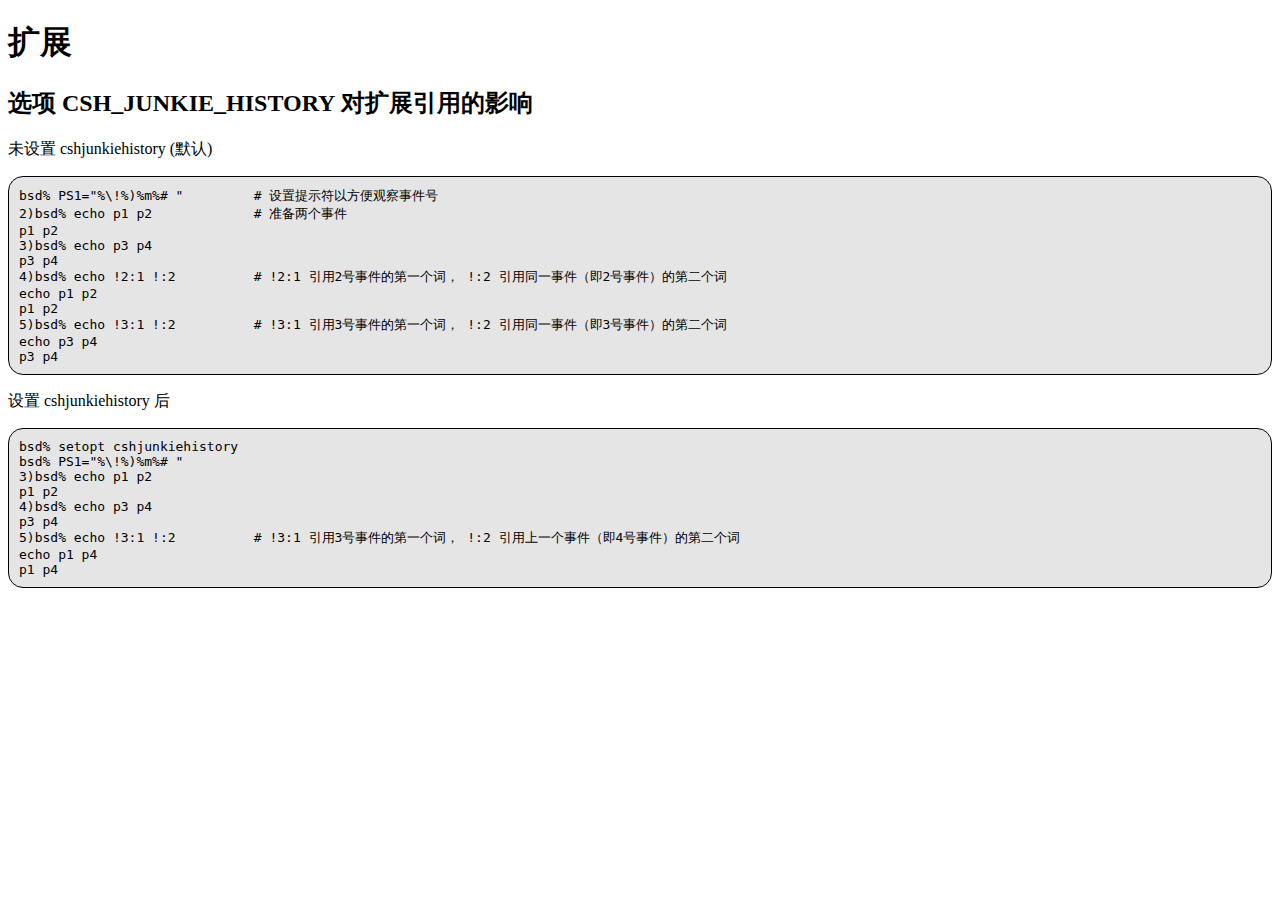
<file: docs/comments/expansion.html>
<!DOCTYPE html>
<html xmlns="http://www.w3.org/1999/xhtml" lang="en">
<head>
	<meta charset="utf-8"/>
	<link type="text/css" rel="stylesheet" href="mystyle.css"/>
</head>
<body>

<h1 id="扩展">扩展</h1>

<h2 id="expansion-cshjunkiehistory">选项 CSH_JUNKIE_HISTORY 对扩展引用的影响</h2>

<p>未设置 cshjunkiehistory (默认)</p>

<pre><code>bsd% PS1=&quot;%\!%)%m%# &quot;         # 设置提示符以方便观察事件号
2)bsd% echo p1 p2             # 准备两个事件
p1 p2
3)bsd% echo p3 p4
p3 p4
4)bsd% echo !2:1 !:2          # !2:1 引用2号事件的第一个词， !:2 引用同一事件（即2号事件）的第二个词
echo p1 p2
p1 p2
5)bsd% echo !3:1 !:2          # !3:1 引用3号事件的第一个词， !:2 引用同一事件（即3号事件）的第二个词
echo p3 p4
p3 p4
</code></pre>

<p>设置 cshjunkiehistory 后</p>

<pre><code>bsd% setopt cshjunkiehistory     
bsd% PS1=&quot;%\!%)%m%# &quot;
3)bsd% echo p1 p2
p1 p2
4)bsd% echo p3 p4
p3 p4
5)bsd% echo !3:1 !:2          # !3:1 引用3号事件的第一个词， !:2 引用上一个事件（即4号事件）的第二个词
echo p1 p4
p1 p4
</code></pre>

</body>
</html>
</file>
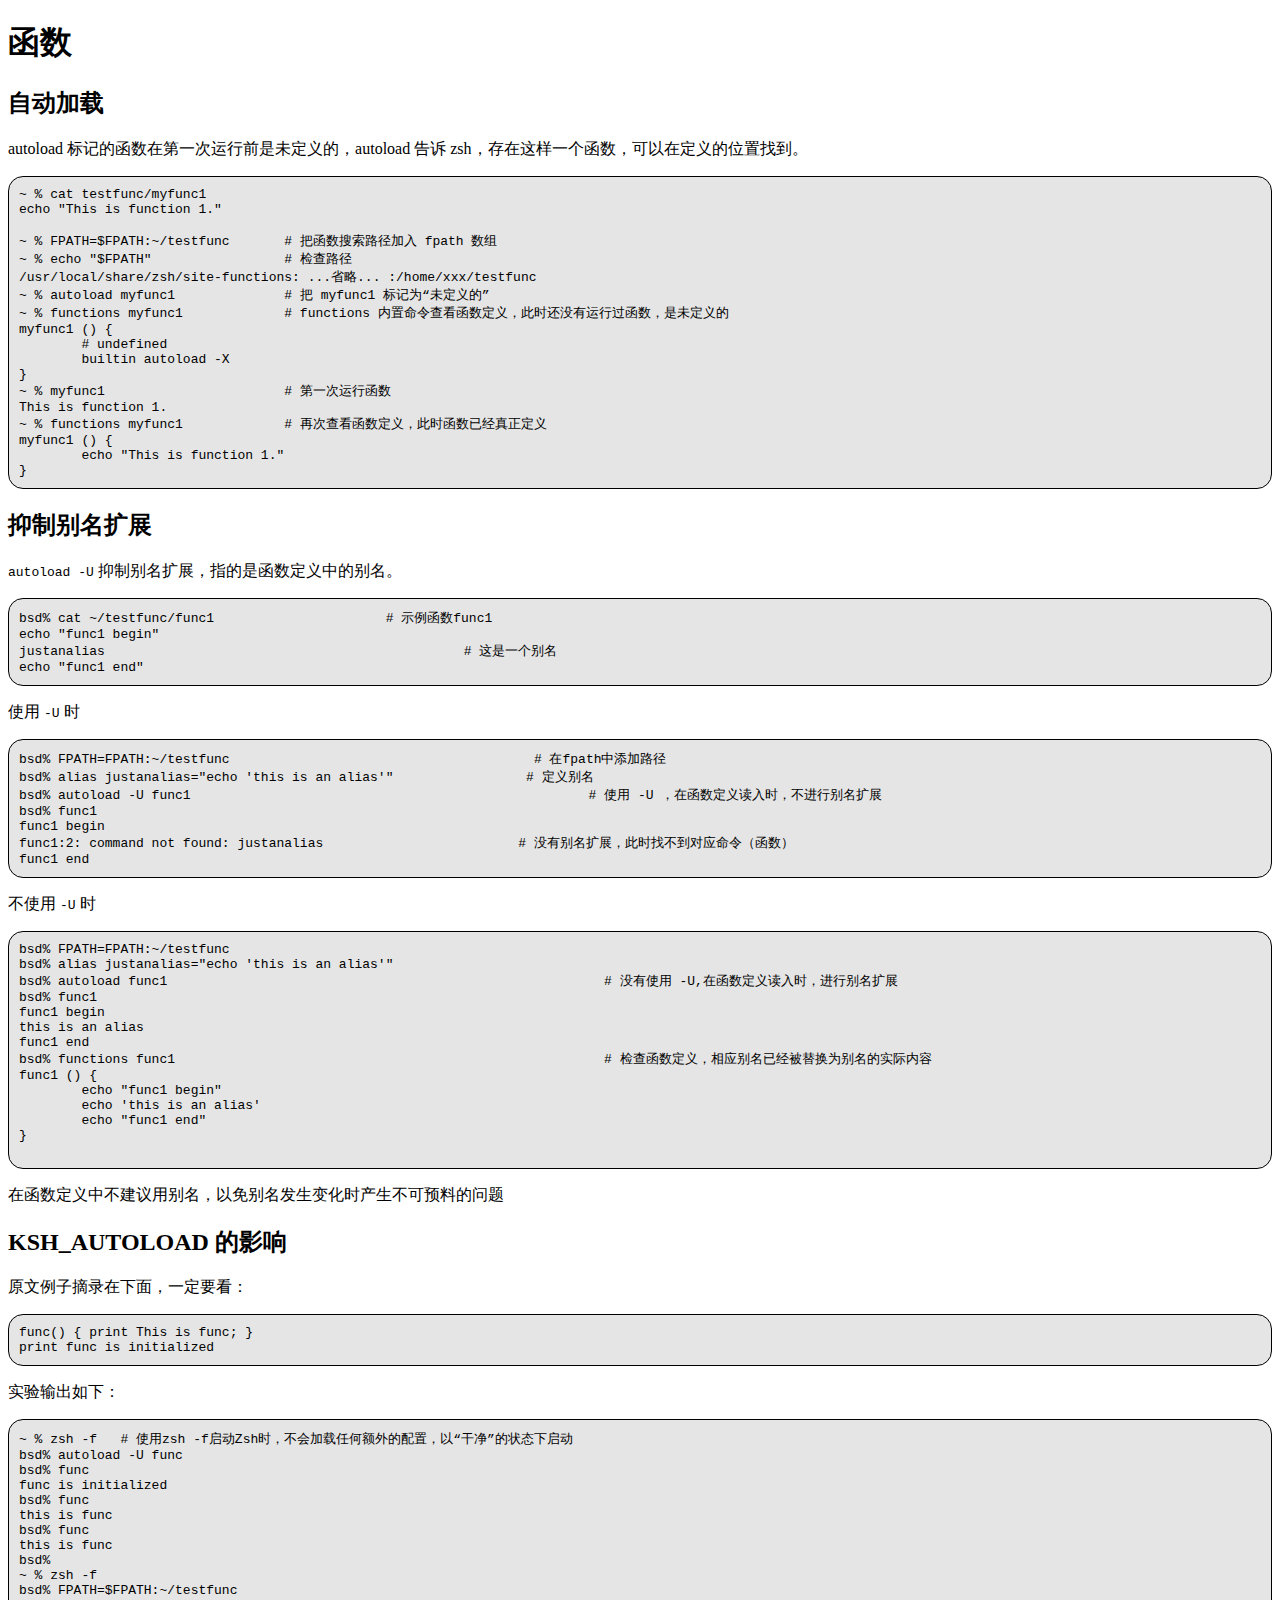
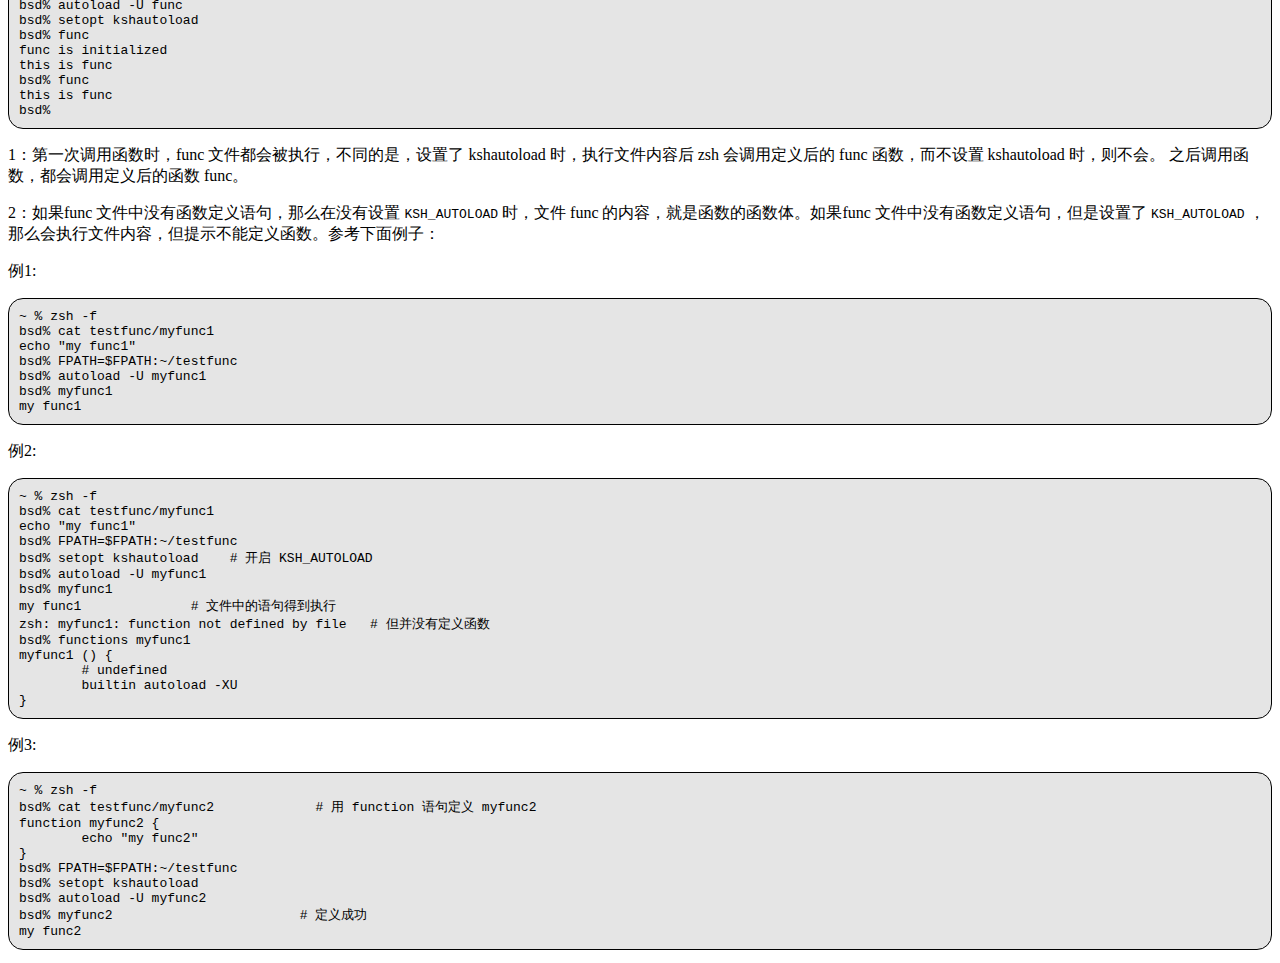
<file: docs/comments/functions.html>
<!DOCTYPE html>
<html xmlns="http://www.w3.org/1999/xhtml" lang="en">
<head>
	<meta charset="utf-8"/>
	<link type="text/css" rel="stylesheet" href="mystyle.css"/>
</head>
<body>

<h1 id="函数">函数</h1>

<h2 id="function-autoload-undefined">自动加载</h2>

<p>autoload 标记的函数在第一次运行前是未定义的，autoload 告诉 zsh，存在这样一个函数，可以在定义的位置找到。</p>

<pre><code>~ % cat testfunc/myfunc1
echo &quot;This is function 1.&quot;

~ % FPATH=$FPATH:~/testfunc       # 把函数搜索路径加入 fpath 数组
~ % echo &quot;$FPATH&quot;                 # 检查路径
/usr/local/share/zsh/site-functions: ...省略... :/home/xxx/testfunc
~ % autoload myfunc1              # 把 myfunc1 标记为“未定义的”
~ % functions myfunc1             # functions 内置命令查看函数定义，此时还没有运行过函数，是未定义的
myfunc1 () {
        # undefined
        builtin autoload -X
}
~ % myfunc1                       # 第一次运行函数
This is function 1.
~ % functions myfunc1             # 再次查看函数定义，此时函数已经真正定义
myfunc1 () {
        echo &quot;This is function 1.&quot;
}
</code></pre>

<h2 id="function-autoload-alias">抑制别名扩展</h2>

<p><code>autoload -U</code> 抑制别名扩展，指的是函数定义中的别名。</p>

<pre><code>bsd% cat ~/testfunc/func1                      # 示例函数func1
echo &quot;func1 begin&quot;
justanalias                                              # 这是一个别名
echo &quot;func1 end&quot;
</code></pre>

<p>使用 <code>-U</code> 时</p>

<pre><code>bsd% FPATH=FPATH:~/testfunc                                       # 在fpath中添加路径
bsd% alias justanalias=&quot;echo 'this is an alias'&quot;                 # 定义别名
bsd% autoload -U func1                                                   # 使用 -U ，在函数定义读入时，不进行别名扩展
bsd% func1          
func1 begin
func1:2: command not found: justanalias                         # 没有别名扩展，此时找不到对应命令（函数）
func1 end
</code></pre>

<p>不使用 <code>-U</code> 时</p>

<pre><code>bsd% FPATH=FPATH:~/testfunc
bsd% alias justanalias=&quot;echo 'this is an alias'&quot;
bsd% autoload func1                                                        # 没有使用 -U,在函数定义读入时，进行别名扩展
bsd% func1
func1 begin
this is an alias                                                                                                                 
func1 end
bsd% functions func1                                                       # 检查函数定义，相应别名已经被替换为别名的实际内容
func1 () {
	echo &quot;func1 begin&quot;
	echo 'this is an alias'
	echo &quot;func1 end&quot;
}

</code></pre>

<p>在函数定义中不建议用别名，以免别名发生变化时产生不可预料的问题</p>

<h2 id="function-autoload-kshautoload">KSH_AUTOLOAD 的影响</h2>

<p>原文例子摘录在下面，一定要看：</p>

<pre><code>func() { print This is func; }
print func is initialized
</code></pre>

<p>实验输出如下：</p>

<pre><code>~ % zsh -f   # 使用zsh -f启动Zsh时，不会加载任何额外的配置，以“干净”的状态下启动
bsd% autoload -U func
bsd% func
func is initialized
bsd% func
this is func
bsd% func
this is func
bsd%
~ % zsh -f
bsd% FPATH=$FPATH:~/testfunc
bsd% autoload -U func
bsd% setopt kshautoload
bsd% func
func is initialized
this is func
bsd% func
this is func
bsd%
</code></pre>

<p>1：第一次调用函数时，func 文件都会被执行，不同的是，设置了 kshautoload 时，执行文件内容后 zsh 会调用定义后的 func 函数，而不设置 kshautoload 时，则不会。 之后调用函数，都会调用定义后的函数 func。</p>

<p>2：如果func 文件中没有函数定义语句，那么在没有设置 <code>KSH_AUTOLOAD</code> 时，文件 func 的内容，就是函数的函数体。如果func 文件中没有函数定义语句，但是设置了 <code>KSH_AUTOLOAD</code> ，那么会执行文件内容，但提示不能定义函数。参考下面例子：</p>

<p>例1:</p>

<pre><code>~ % zsh -f   
bsd% cat testfunc/myfunc1
echo &quot;my func1&quot;
bsd% FPATH=$FPATH:~/testfunc
bsd% autoload -U myfunc1
bsd% myfunc1
my func1
</code></pre>

<p>例2:</p>

<pre><code>~ % zsh -f
bsd% cat testfunc/myfunc1
echo &quot;my func1&quot;
bsd% FPATH=$FPATH:~/testfunc
bsd% setopt kshautoload    # 开启 KSH_AUTOLOAD
bsd% autoload -U myfunc1
bsd% myfunc1
my func1              # 文件中的语句得到执行
zsh: myfunc1: function not defined by file   # 但并没有定义函数
bsd% functions myfunc1
myfunc1 () {
        # undefined
        builtin autoload -XU
}
</code></pre>

<p>例3:</p>

<pre><code>~ % zsh -f
bsd% cat testfunc/myfunc2             # 用 function 语句定义 myfunc2
function myfunc2 {
        echo &quot;my func2&quot;
}
bsd% FPATH=$FPATH:~/testfunc
bsd% setopt kshautoload
bsd% autoload -U myfunc2
bsd% myfunc2                        # 定义成功
my func2
</code></pre>

</body>
</html>
</file>
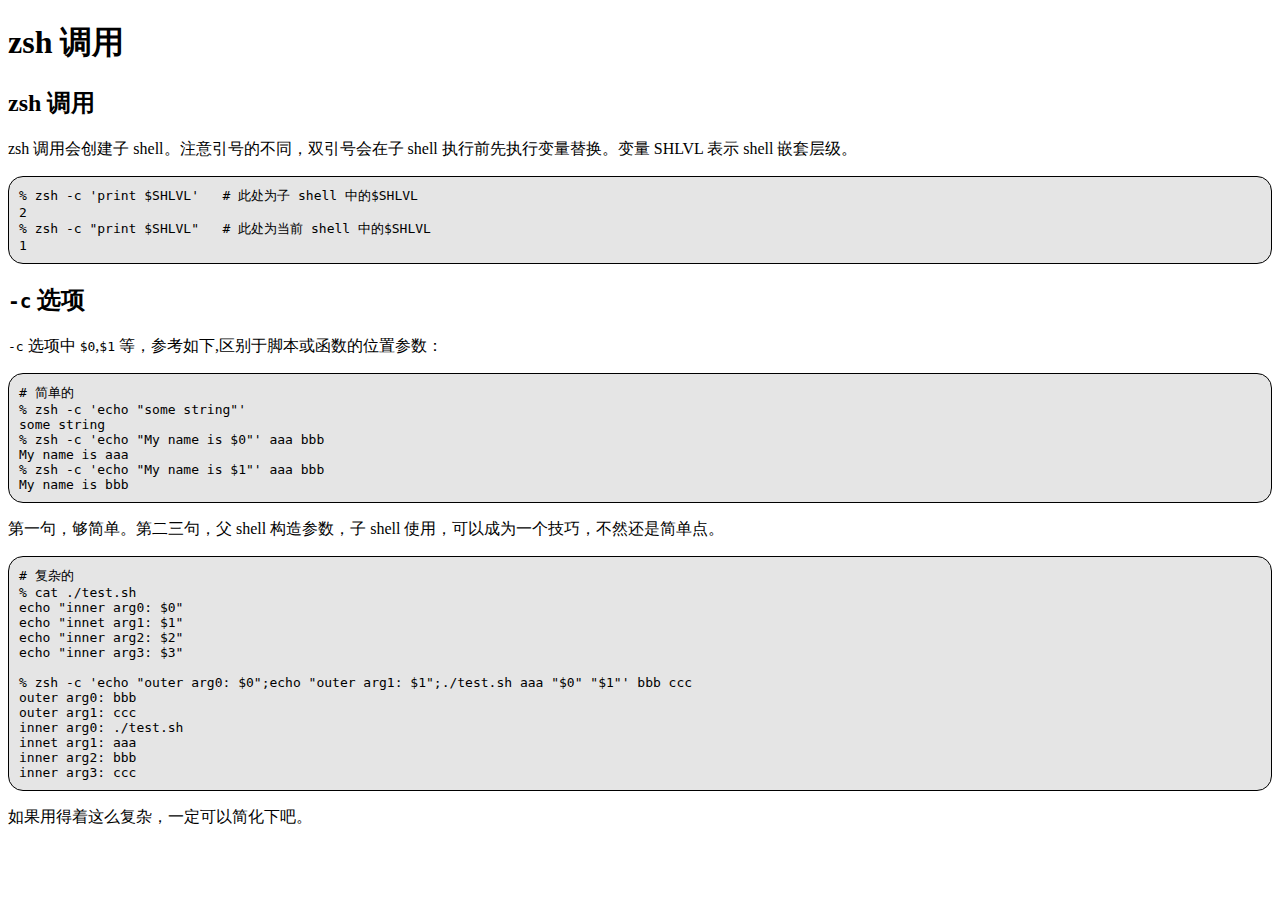
<file: docs/comments/invocation.html>
<!DOCTYPE html>
<html xmlns="http://www.w3.org/1999/xhtml" lang="en">
<head>
	<meta charset="utf-8"/>
	<link type="text/css" rel="stylesheet" href="mystyle.css"/>
</head>
<body>

<h1 id="zsh调用">zsh 调用</h1>

<h2 id="invocation-overview">zsh 调用</h2>

<p>zsh 调用会创建子 shell。注意引号的不同，双引号会在子 shell 执行前先执行变量替换。变量 SHLVL 表示 shell 嵌套层级。</p>

<pre><code>% zsh -c 'print $SHLVL'   # 此处为子 shell 中的$SHLVL
2
% zsh -c &quot;print $SHLVL&quot;   # 此处为当前 shell 中的$SHLVL
1
</code></pre>

<h2 id="invocation-flag-c"><code>-c</code> 选项</h2>

<p><code>-c</code> 选项中 <code>$0</code>,<code>$1</code> 等，参考如下,区别于脚本或函数的位置参数：</p>

<pre><code># 简单的
% zsh -c 'echo &quot;some string&quot;'
some string
% zsh -c 'echo &quot;My name is $0&quot;' aaa bbb
My name is aaa
% zsh -c 'echo &quot;My name is $1&quot;' aaa bbb
My name is bbb
</code></pre>

<p>第一句，够简单。第二三句，父 shell 构造参数，子 shell 使用，可以成为一个技巧，不然还是简单点。</p>

<pre><code># 复杂的
% cat ./test.sh 
echo &quot;inner arg0: $0&quot;
echo &quot;innet arg1: $1&quot;
echo &quot;inner arg2: $2&quot;
echo &quot;inner arg3: $3&quot;

% zsh -c 'echo &quot;outer arg0: $0&quot;;echo &quot;outer arg1: $1&quot;;./test.sh aaa &quot;$0&quot; &quot;$1&quot;' bbb ccc
outer arg0: bbb
outer arg1: ccc
inner arg0: ./test.sh
innet arg1: aaa
inner arg2: bbb
inner arg3: ccc
</code></pre>

<p>如果用得着这么复杂，一定可以简化下吧。</p>

</body>
</html>
</file>
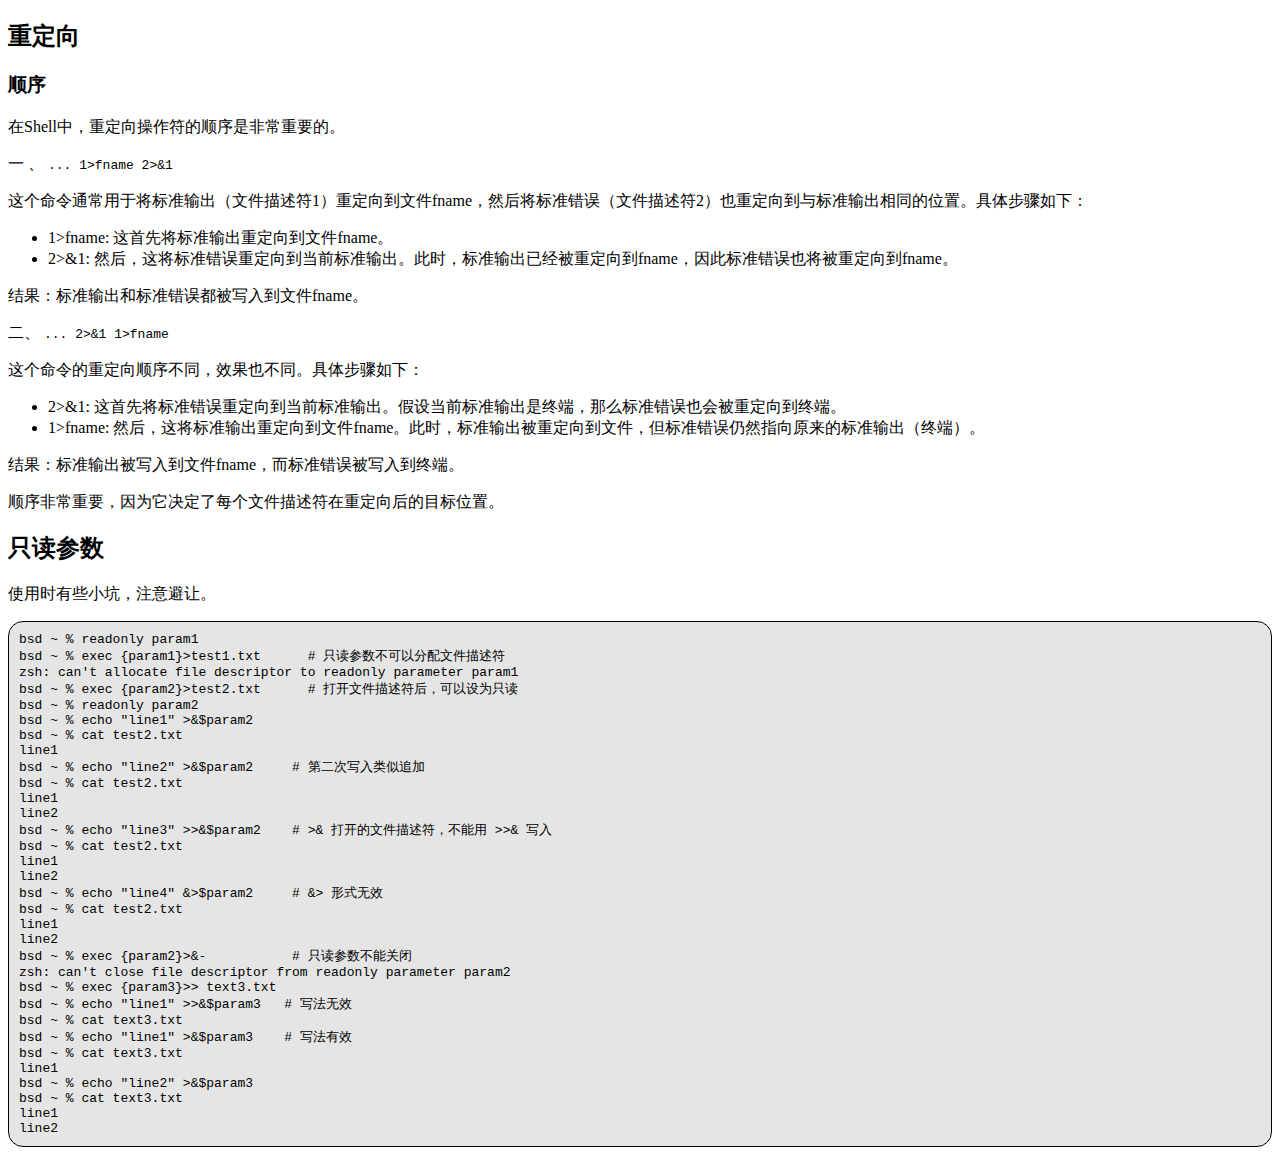
<file: docs/comments/redirections.html>
<!DOCTYPE html>
<html xmlns="http://www.w3.org/1999/xhtml" lang="en">
<head>
	<meta charset="utf-8"/>
	<link type="text/css" rel="stylesheet" href="mystyle.css"/>
</head>
<body>

<h2 id="重定向">重定向</h2>

<h3 id="redirections-order">顺序</h3>

<p>在Shell中，重定向操作符的顺序是非常重要的。</p>

<p>一 、 <code>... 1&gt;fname 2&gt;&amp;1</code></p>

<p>这个命令通常用于将标准输出（文件描述符1）重定向到文件fname，然后将标准错误（文件描述符2）也重定向到与标准输出相同的位置。具体步骤如下：</p>

<ul>
<li>1&gt;fname: 这首先将标准输出重定向到文件fname。</li>
<li>2&gt;&amp;1: 然后，这将标准错误重定向到当前标准输出。此时，标准输出已经被重定向到fname，因此标准错误也将被重定向到fname。</li>
</ul>

<p>结果：标准输出和标准错误都被写入到文件fname。</p>

<p>二、 <code>... 2&gt;&amp;1 1&gt;fname</code></p>

<p>这个命令的重定向顺序不同，效果也不同。具体步骤如下：</p>

<ul>
<li>2&gt;&amp;1: 这首先将标准错误重定向到当前标准输出。假设当前标准输出是终端，那么标准错误也会被重定向到终端。</li>
<li>1&gt;fname: 然后，这将标准输出重定向到文件fname。此时，标准输出被重定向到文件，但标准错误仍然指向原来的标准输出（终端）。</li>
</ul>

<p>结果：标准输出被写入到文件fname，而标准错误被写入到终端。</p>

<p>顺序非常重要，因为它决定了每个文件描述符在重定向后的目标位置。</p>

<h2 id="redirections-fd-param-readonly">只读参数</h2>

<p>使用时有些小坑，注意避让。</p>

<pre><code>bsd ~ % readonly param1
bsd ~ % exec {param1}&gt;test1.txt      # 只读参数不可以分配文件描述符
zsh: can't allocate file descriptor to readonly parameter param1
bsd ~ % exec {param2}&gt;test2.txt      # 打开文件描述符后，可以设为只读
bsd ~ % readonly param2
bsd ~ % echo &quot;line1&quot; &gt;&amp;$param2
bsd ~ % cat test2.txt
line1
bsd ~ % echo &quot;line2&quot; &gt;&amp;$param2     # 第二次写入类似追加
bsd ~ % cat test2.txt
line1
line2
bsd ~ % echo &quot;line3&quot; &gt;&gt;&amp;$param2    # &gt;&amp; 打开的文件描述符，不能用 &gt;&gt;&amp; 写入
bsd ~ % cat test2.txt
line1
line2
bsd ~ % echo &quot;line4&quot; &amp;&gt;$param2     # &amp;&gt; 形式无效
bsd ~ % cat test2.txt
line1
line2
bsd ~ % exec {param2}&gt;&amp;-           # 只读参数不能关闭
zsh: can't close file descriptor from readonly parameter param2
bsd ~ % exec {param3}&gt;&gt; text3.txt
bsd ~ % echo &quot;line1&quot; &gt;&gt;&amp;$param3   # 写法无效
bsd ~ % cat text3.txt             
bsd ~ % echo &quot;line1&quot; &gt;&amp;$param3    # 写法有效
bsd ~ % cat text3.txt
line1
bsd ~ % echo &quot;line2&quot; &gt;&amp;$param3
bsd ~ % cat text3.txt
line1
line2
</code></pre>

</body>
</html>
</file>
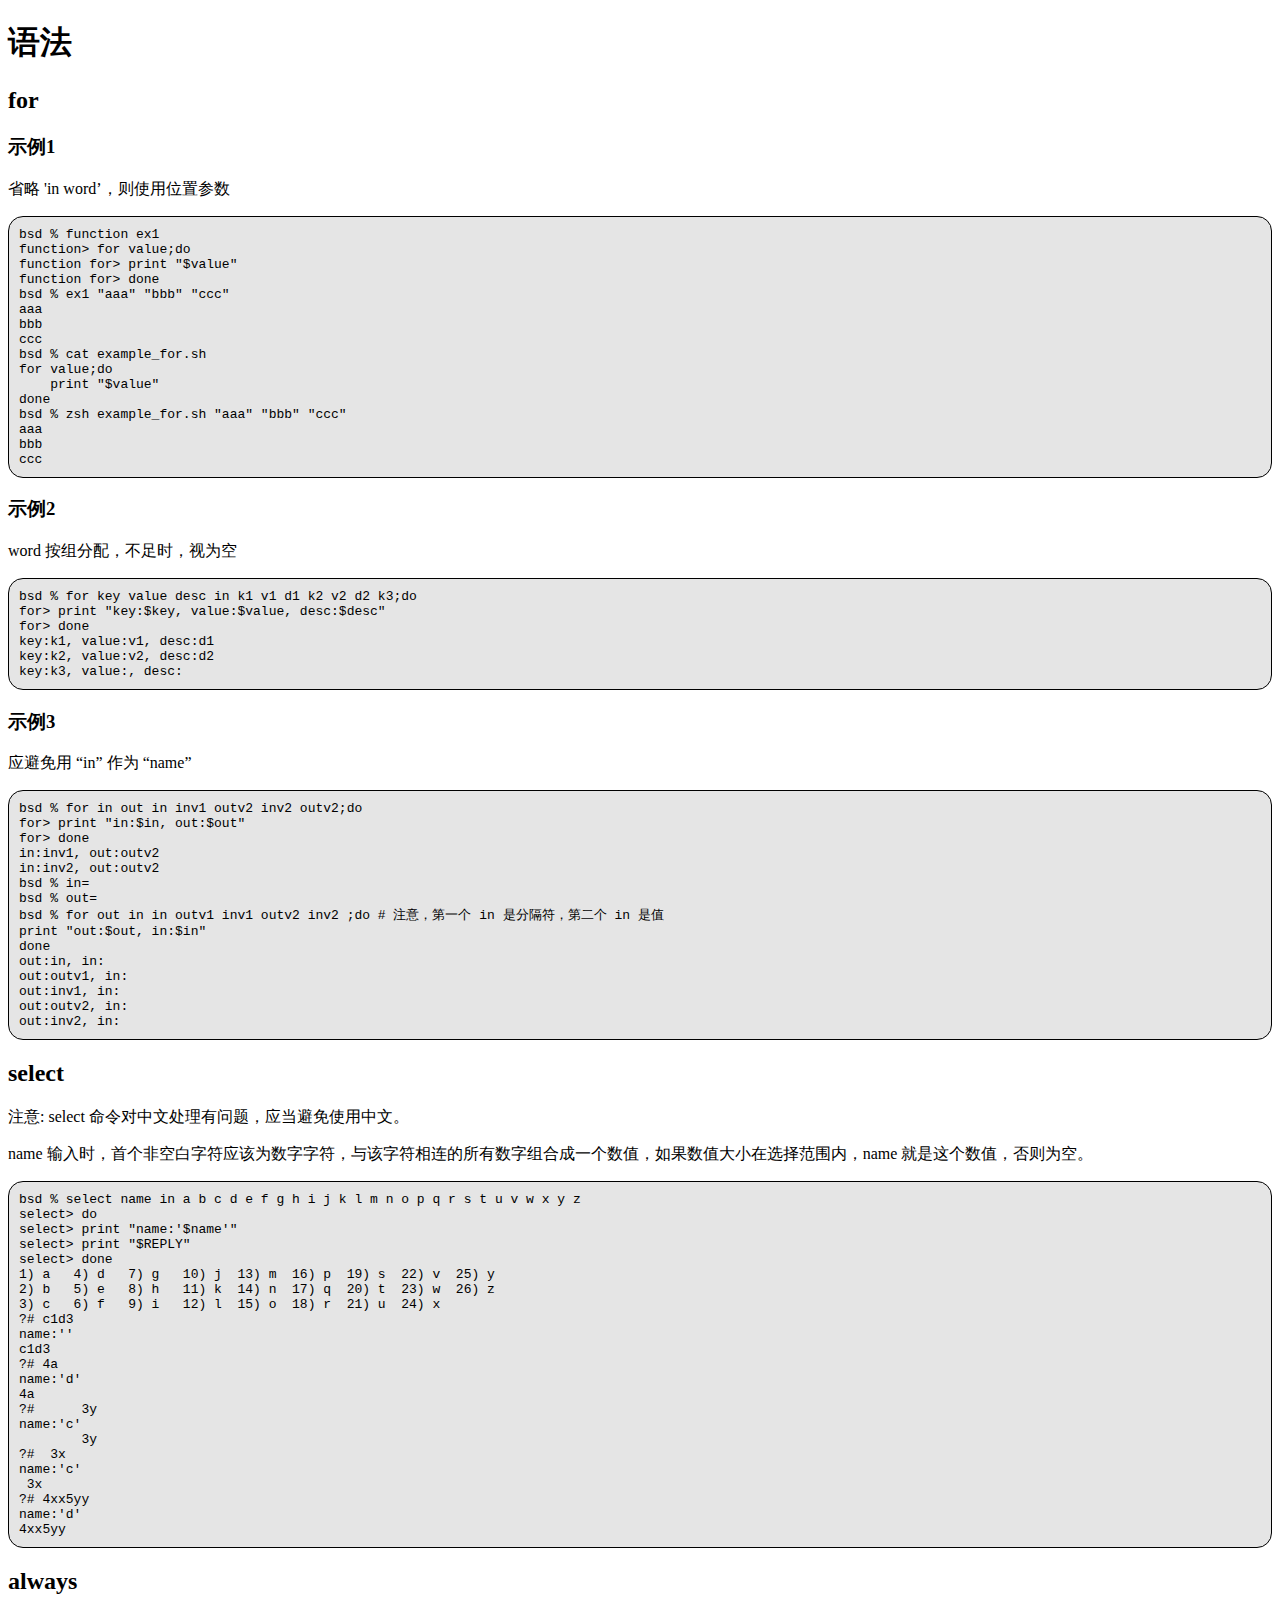
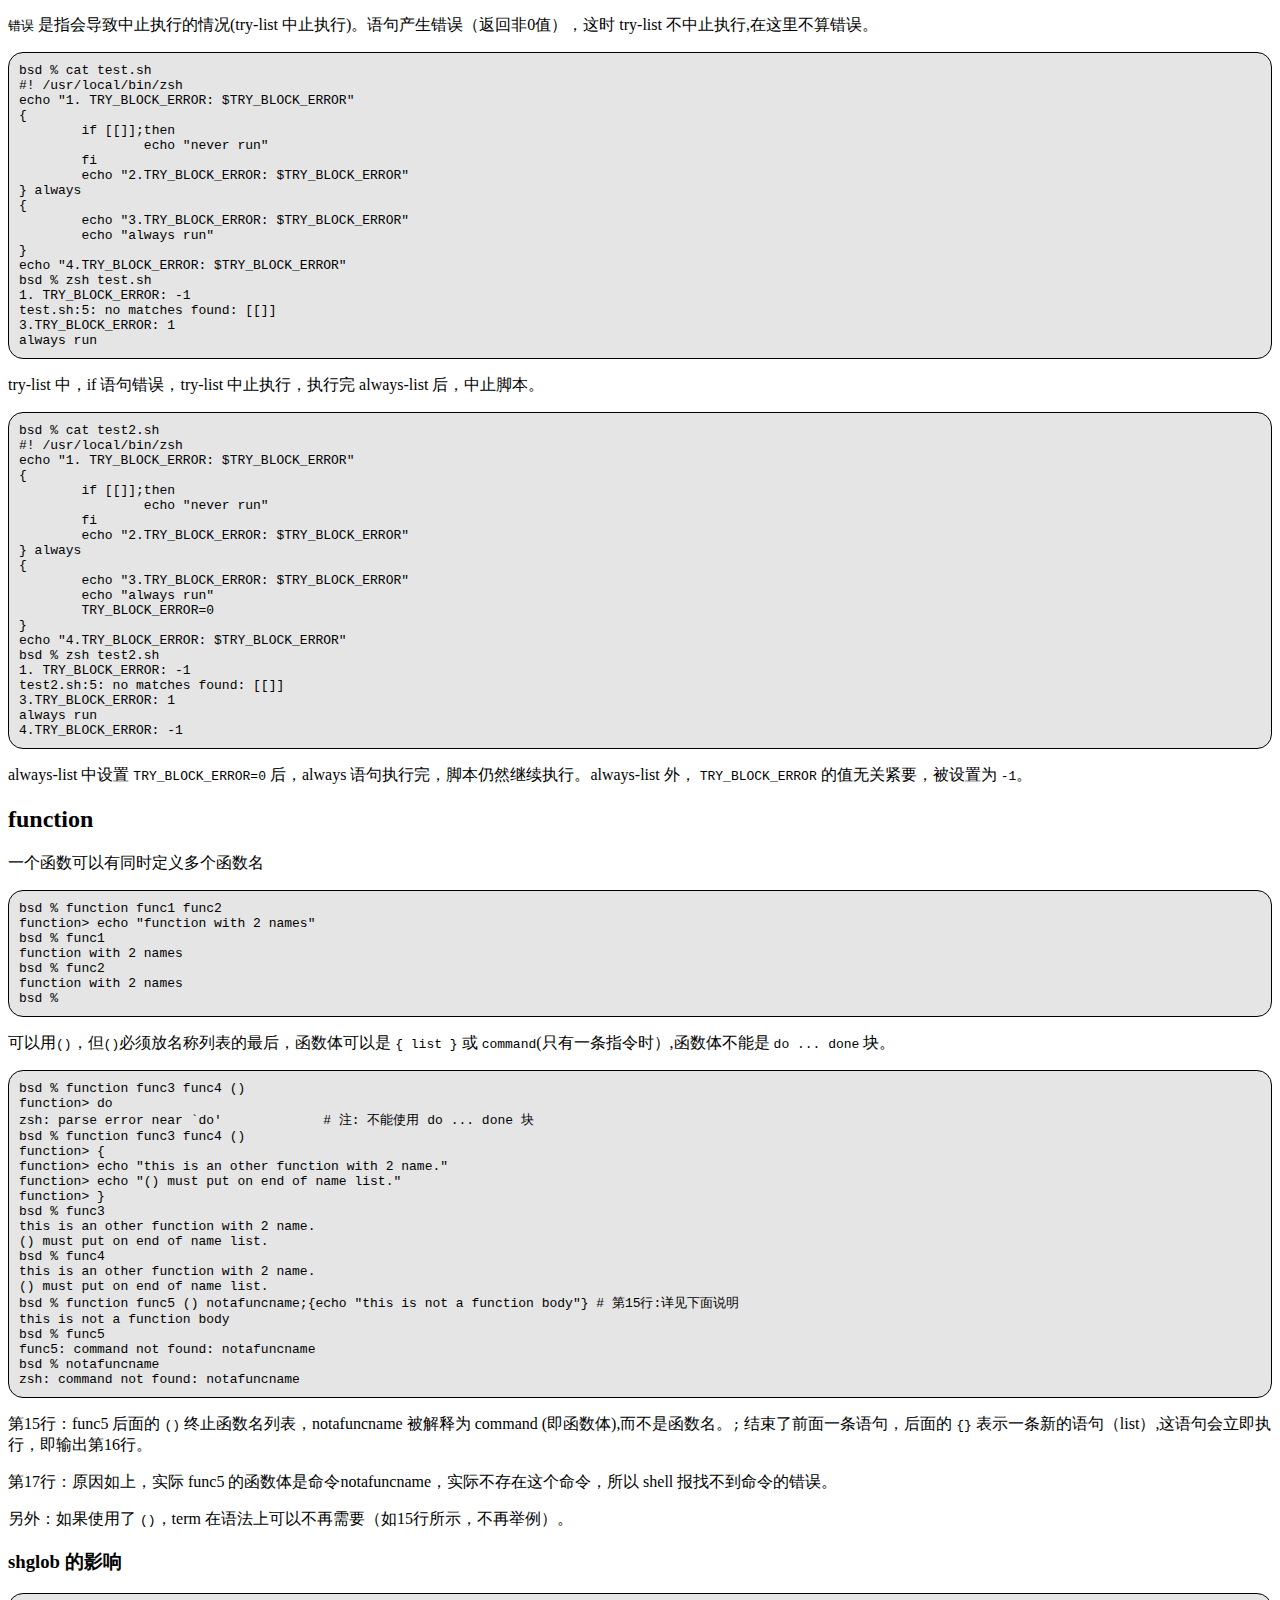
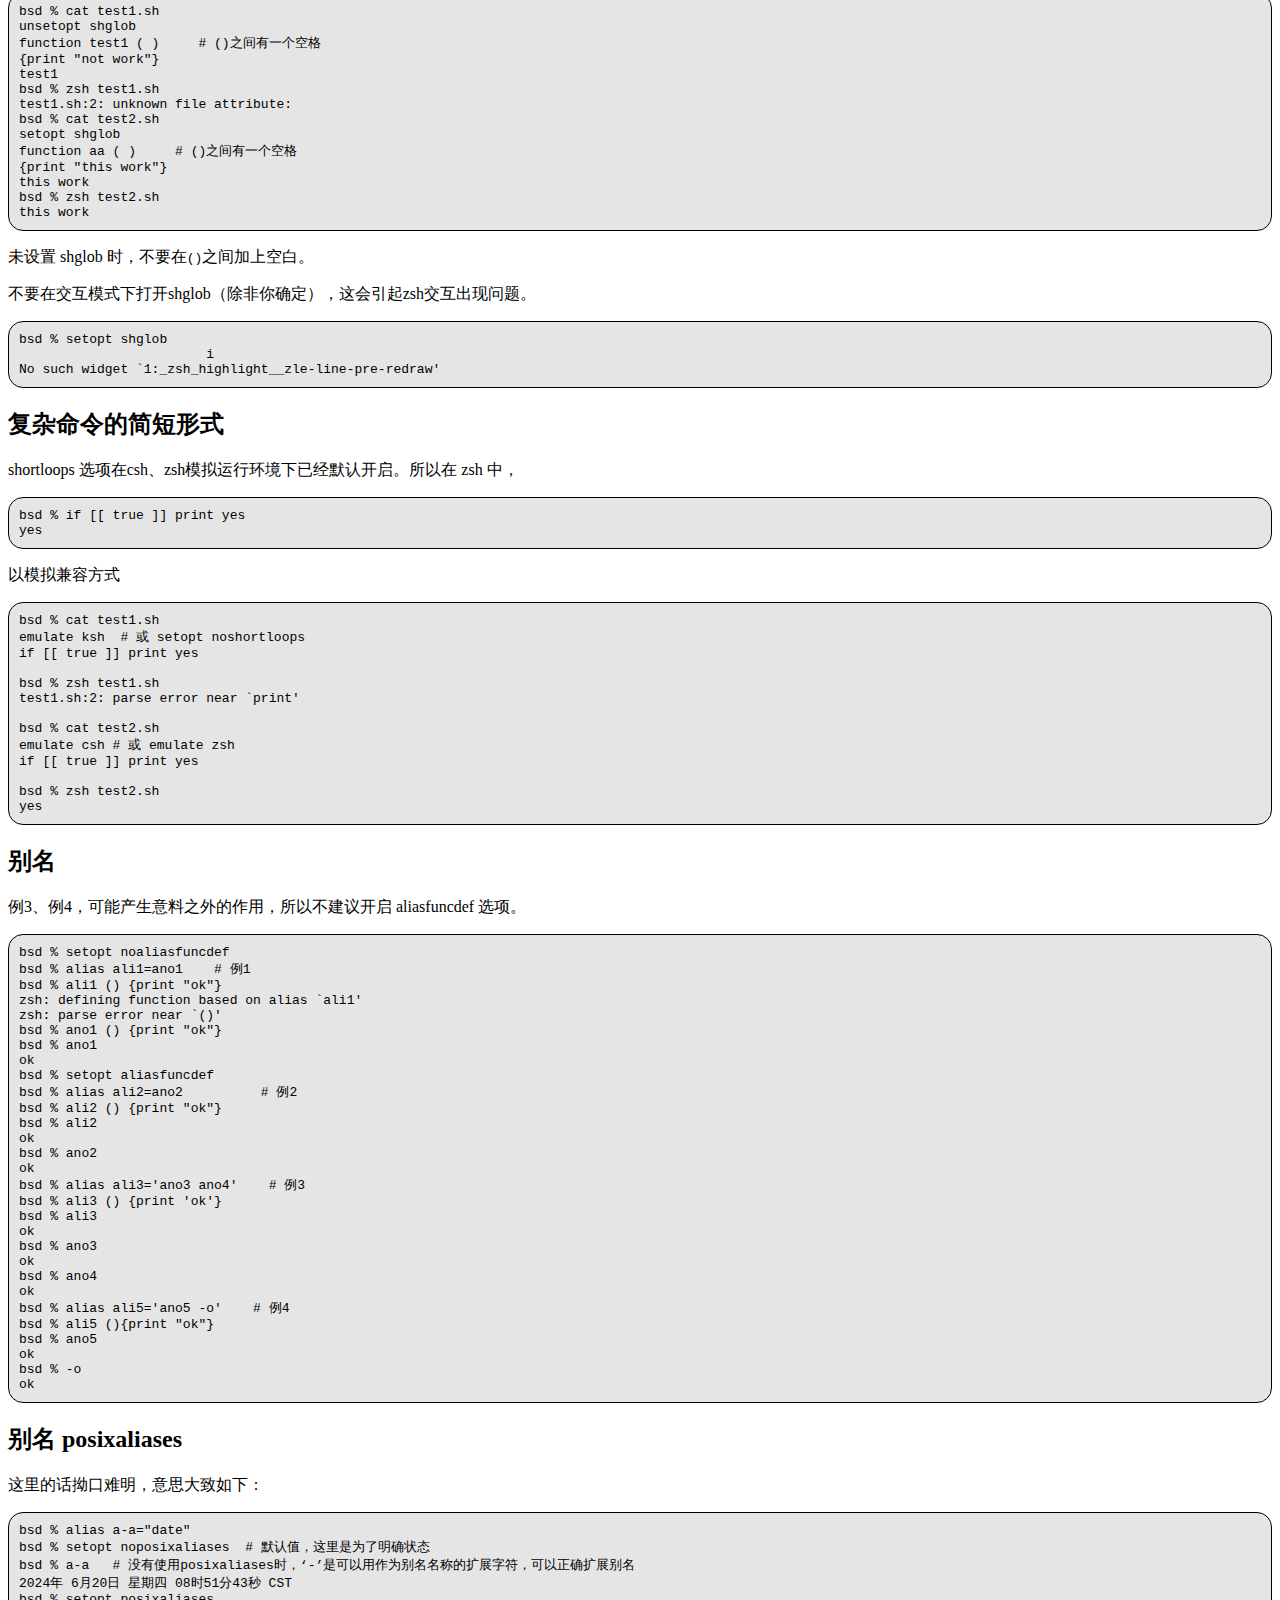
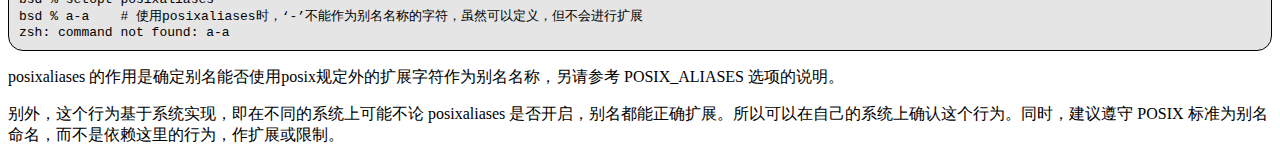
<file: docs/comments/syntax.html>
<!DOCTYPE html>
<html xmlns="http://www.w3.org/1999/xhtml" lang="en">
<head>
	<meta charset="utf-8"/>
	<link type="text/css" rel="stylesheet" href="mystyle.css"/>
</head>
<body>

<h1 id="语法">语法</h1>

<h2 id="for">for</h2>

<h3 id="syntax-for-ex1">示例1</h3>

<p>省略 'in word&#8217;，则使用位置参数</p>

<pre><code>bsd % function ex1
function&gt; for value;do
function for&gt; print &quot;$value&quot;
function for&gt; done                      
bsd % ex1 &quot;aaa&quot; &quot;bbb&quot; &quot;ccc&quot;
aaa
bbb
ccc
bsd % cat example_for.sh 
for value;do
    print &quot;$value&quot;
done
bsd % zsh example_for.sh &quot;aaa&quot; &quot;bbb&quot; &quot;ccc&quot;
aaa
bbb
ccc
</code></pre>

<h3 id="syntax-for-ex2">示例2</h3>

<p>word 按组分配，不足时，视为空</p>

<pre><code>bsd % for key value desc in k1 v1 d1 k2 v2 d2 k3;do
for&gt; print &quot;key:$key, value:$value, desc:$desc&quot;
for&gt; done                      
key:k1, value:v1, desc:d1
key:k2, value:v2, desc:d2
key:k3, value:, desc:
</code></pre>

<h3 id="syntax-for-ex3">示例3</h3>

<p>应避免用 &#8220;in&#8221; 作为 &#8220;name&#8221;</p>

<pre><code>bsd % for in out in inv1 outv2 inv2 outv2;do       
for&gt; print &quot;in:$in, out:$out&quot;
for&gt; done                      
in:inv1, out:outv2
in:inv2, out:outv2
bsd % in=
bsd % out=
bsd % for out in in outv1 inv1 outv2 inv2 ;do # 注意，第一个 in 是分隔符，第二个 in 是值
print &quot;out:$out, in:$in&quot;
done
out:in, in:
out:outv1, in:
out:inv1, in:
out:outv2, in:
out:inv2, in:
</code></pre>

<h2 id="syntax-select-name">select</h2>

<p>注意: select 命令对中文处理有问题，应当避免使用中文。</p>

<p>name 输入时，首个非空白字符应该为数字字符，与该字符相连的所有数字组合成一个数值，如果数值大小在选择范围内，name 就是这个数值，否则为空。</p>

<pre><code>bsd % select name in a b c d e f g h i j k l m n o p q r s t u v w x y z
select&gt; do                        
select&gt; print &quot;name:'$name'&quot;
select&gt; print &quot;$REPLY&quot;
select&gt; done                      
1) a   4) d   7) g   10) j  13) m  16) p  19) s  22) v  25) y  
2) b   5) e   8) h   11) k  14) n  17) q  20) t  23) w  26) z  
3) c   6) f   9) i   12) l  15) o  18) r  21) u  24) x  
?# c1d3                      
name:''
c1d3
?# 4a
name:'d'
4a
?#      3y
name:'c'
	3y
?#  3x
name:'c'
 3x
?# 4xx5yy
name:'d'
4xx5yy
</code></pre>

<h2 id="syntax-always">always</h2>

<p><code>错误</code> 是指会导致中止执行的情况(try-list 中止执行)。语句产生错误（返回非0值），这时 try-list 不中止执行,在这里不算错误。</p>

<pre><code>bsd % cat test.sh        
#! /usr/local/bin/zsh
echo &quot;1. TRY_BLOCK_ERROR: $TRY_BLOCK_ERROR&quot;
{
	if [[]];then
		echo &quot;never run&quot;
	fi	
	echo &quot;2.TRY_BLOCK_ERROR: $TRY_BLOCK_ERROR&quot;
} always
{
	echo &quot;3.TRY_BLOCK_ERROR: $TRY_BLOCK_ERROR&quot;
	echo &quot;always run&quot;
}
echo &quot;4.TRY_BLOCK_ERROR: $TRY_BLOCK_ERROR&quot;
bsd % zsh test.sh        
1. TRY_BLOCK_ERROR: -1
test.sh:5: no matches found: [[]]
3.TRY_BLOCK_ERROR: 1
always run
</code></pre>

<p>try-list 中，if 语句错误，try-list 中止执行，执行完 always-list 后，中止脚本。</p>

<pre><code>bsd % cat test2.sh
#! /usr/local/bin/zsh
echo &quot;1. TRY_BLOCK_ERROR: $TRY_BLOCK_ERROR&quot;
{
	if [[]];then
		echo &quot;never run&quot;
	fi	
	echo &quot;2.TRY_BLOCK_ERROR: $TRY_BLOCK_ERROR&quot;
} always
{
	echo &quot;3.TRY_BLOCK_ERROR: $TRY_BLOCK_ERROR&quot;
	echo &quot;always run&quot;
	TRY_BLOCK_ERROR=0
}
echo &quot;4.TRY_BLOCK_ERROR: $TRY_BLOCK_ERROR&quot;
bsd % zsh test2.sh
1. TRY_BLOCK_ERROR: -1
test2.sh:5: no matches found: [[]]
3.TRY_BLOCK_ERROR: 1
always run
4.TRY_BLOCK_ERROR: -1
</code></pre>

<p>always-list 中设置 <code>TRY_BLOCK_ERROR=0</code> 后，always 语句执行完，脚本仍然继续执行。always-list 外， <code>TRY_BLOCK_ERROR</code> 的值无关紧要，被设置为 <code>-1</code>。</p>

<h2 id="syntax-function">function</h2>

<p>一个函数可以有同时定义多个函数名</p>

<pre><code>bsd % function func1 func2     
function&gt; echo &quot;function with 2 names&quot;
bsd % func1               
function with 2 names
bsd % func2
function with 2 names
bsd % 
</code></pre>

<p>可以用<code>()</code>，但<code>()</code>必须放名称列表的最后，函数体可以是 <code>{ list }</code> 或 <code>command</code>(只有一条指令时）,函数体不能是 <code>do ... done</code> 块。</p>

<pre><code>bsd % function func3 func4 ()
function&gt; do                        
zsh: parse error near `do'             # 注: 不能使用 do ... done 块
bsd % function func3 func4 ()
function&gt; {
function&gt; echo &quot;this is an other function with 2 name.&quot;
function&gt; echo &quot;() must put on end of name list.&quot;
function&gt; }
bsd % func3                  
this is an other function with 2 name.
() must put on end of name list.
bsd % func4
this is an other function with 2 name.
() must put on end of name list.
bsd % function func5 () notafuncname;{echo &quot;this is not a function body&quot;} # 第15行:详见下面说明
this is not a function body
bsd % func5
func5: command not found: notafuncname
bsd % notafuncname   
zsh: command not found: notafuncname
</code></pre>

<p>第15行：func5 后面的 <code>()</code> 终止函数名列表，notafuncname 被解释为 command (即函数体),而不是函数名。<code>;</code> 结束了前面一条语句，后面的 <code>{}</code> 表示一条新的语句（list）,这语句会立即执行，即输出第16行。</p>

<p>第17行：原因如上，实际 func5 的函数体是命令notafuncname，实际不存在这个命令，所以 shell 报找不到命令的错误。</p>

<p>另外：如果使用了 <code>()</code>，term 在语法上可以不再需要（如15行所示，不再举例）。</p>

<h3 id="syntax-function-shglob">shglob 的影响</h3>

<pre><code>bsd % cat test1.sh
unsetopt shglob
function test1 ( )     # ()之间有一个空格 
{print &quot;not work&quot;}
test1
bsd % zsh test1.sh
test1.sh:2: unknown file attribute:  
bsd % cat test2.sh
setopt shglob
function aa ( )     # ()之间有一个空格 
{print &quot;this work&quot;}
this work
bsd % zsh test2.sh
this work
</code></pre>

<p>未设置 shglob 时，不要在<code>()</code>之间加上空白。</p>

<p>不要在交互模式下打开shglob（除非你确定），这会引起zsh交互出现问题。</p>

<pre><code>bsd % setopt shglob
                        i
No such widget `1:_zsh_highlight__zle-line-pre-redraw'
</code></pre>

<h2 id="syntax-alternate-shortloops">复杂命令的简短形式</h2>

<p>shortloops 选项在csh、zsh模拟运行环境下已经默认开启。所以在 zsh 中，</p>

<pre><code>bsd % if [[ true ]] print yes
yes
</code></pre>

<p>以模拟兼容方式</p>

<pre><code>bsd % cat test1.sh
emulate ksh  # 或 setopt noshortloops
if [[ true ]] print yes

bsd % zsh test1.sh
test1.sh:2: parse error near `print'

bsd % cat test2.sh
emulate csh # 或 emulate zsh
if [[ true ]] print yes

bsd % zsh test2.sh
yes
</code></pre>

<h2 id="syntax-alias">别名</h2>

<p>例3、例4，可能产生意料之外的作用，所以不建议开启 aliasfuncdef 选项。</p>

<pre><code>bsd % setopt noaliasfuncdef
bsd % alias ali1=ano1    # 例1
bsd % ali1 () {print &quot;ok&quot;}  
zsh: defining function based on alias `ali1'
zsh: parse error near `()'
bsd % ano1 () {print &quot;ok&quot;}
bsd % ano1                
ok
bsd % setopt aliasfuncdef  
bsd % alias ali2=ano2          # 例2
bsd % ali2 () {print &quot;ok&quot;}
bsd % ali2                
ok
bsd % ano2     
ok
bsd % alias ali3='ano3 ano4'    # 例3
bsd % ali3 () {print 'ok'}  
bsd % ali3                
ok
bsd % ano3  
ok
bsd % ano4
ok
bsd % alias ali5='ano5 -o'    # 例4
bsd % ali5 (){print &quot;ok&quot;} 
bsd % ano5               
ok
bsd % -o         
ok
</code></pre>

<h2 id="syntax-alias-posixaliases">别名 posixaliases</h2>

<p>这里的话拗口难明，意思大致如下：</p>

<pre><code>bsd % alias a-a=&quot;date&quot;
bsd % setopt noposixaliases  # 默认值，这里是为了明确状态
bsd % a-a   # 没有使用posixaliases时，‘-’是可以用作为别名名称的扩展字符，可以正确扩展别名          
2024年 6月20日 星期四 08时51分43秒 CST
bsd % setopt posixaliases  
bsd % a-a    # 使用posixaliases时，‘-’不能作为别名名称的字符，虽然可以定义，但不会进行扩展
zsh: command not found: a-a
</code></pre>

<p>posixaliases 的作用是确定别名能否使用posix规定外的扩展字符作为别名名称，另请参考 POSIX_ALIASES 选项的说明。</p>

<p>别外，这个行为基于系统实现，即在不同的系统上可能不论 posixaliases 是否开启，别名都能正确扩展。所以可以在自己的系统上确认这个行为。同时，建议遵守 POSIX 标准为别名命名，而不是依赖这里的行为，作扩展或限制。</p>

</body>
</html>
</file>
<file: docs/comments/mystyle.css>
pre {
	border-style:solid;
	border-width:0.5px;
	background-color:rgba(125,125,125,0.2);
	border-radius:15px;
	padding:10px;
</file>
